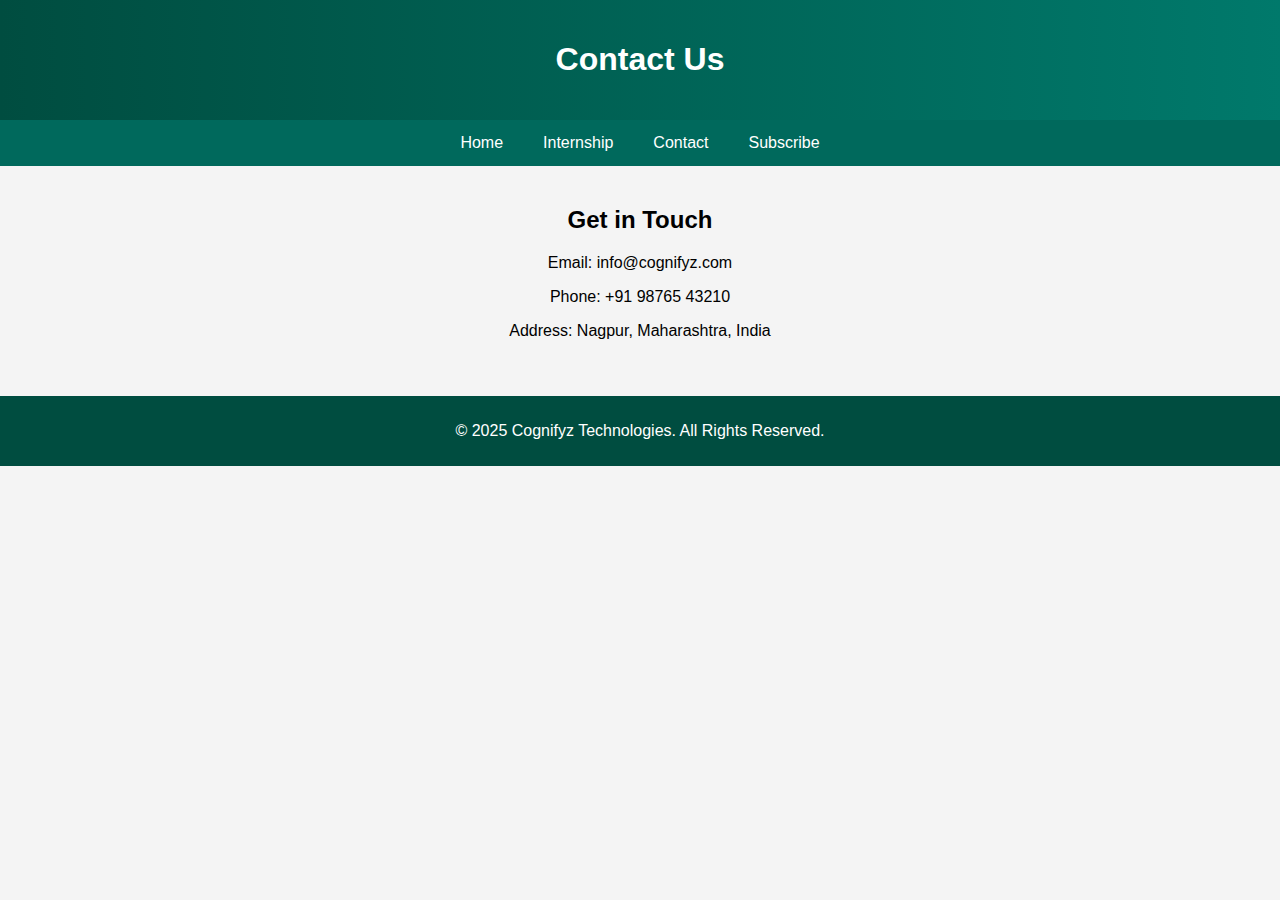
<file: contact.html>
<!DOCTYPE html>
<html lang="en">
<head>
  <meta charset="UTF-8">
  <meta name="viewport" content="width=device-width, initial-scale=1.0">
  <title>Contact - Cognifyz</title>
  <style>
    body { margin: 0; font-family: Arial, sans-serif; background-color: #f4f4f4; }
    header { background: linear-gradient(90deg, #004d40, #00796b); color: white; padding: 20px; text-align: center; }
    nav { display: flex; justify-content: center; background: #00695c; }
    nav a { color: white; padding: 14px 20px; text-decoration: none; display: block; }
    nav a:hover { background-color: #004d40; }
    section { padding: 20px; text-align: center; }
    footer { background: #004d40; color: white; text-align: center; padding: 10px; margin-top: 20px; }
  </style>
</head>
<body>

  <header>
    <h1>Contact Us</h1>
  </header>

  <nav>
    <a href="home.html">Home</a>
    <a href="internship.html">Internship</a>
    <a href="contact.html">Contact</a>
    <a href="subscribe.html">Subscribe</a>
  </nav>

  <section>
    <h2>Get in Touch</h2>
    <p>Email: info@cognifyz.com</p>
    <p>Phone: +91 98765 43210</p>
    <p>Address: Nagpur, Maharashtra, India</p>
  </section>

  <footer>
    <p>&copy; 2025 Cognifyz Technologies. All Rights Reserved.</p>
  </footer>

</body>
</html>
</file>
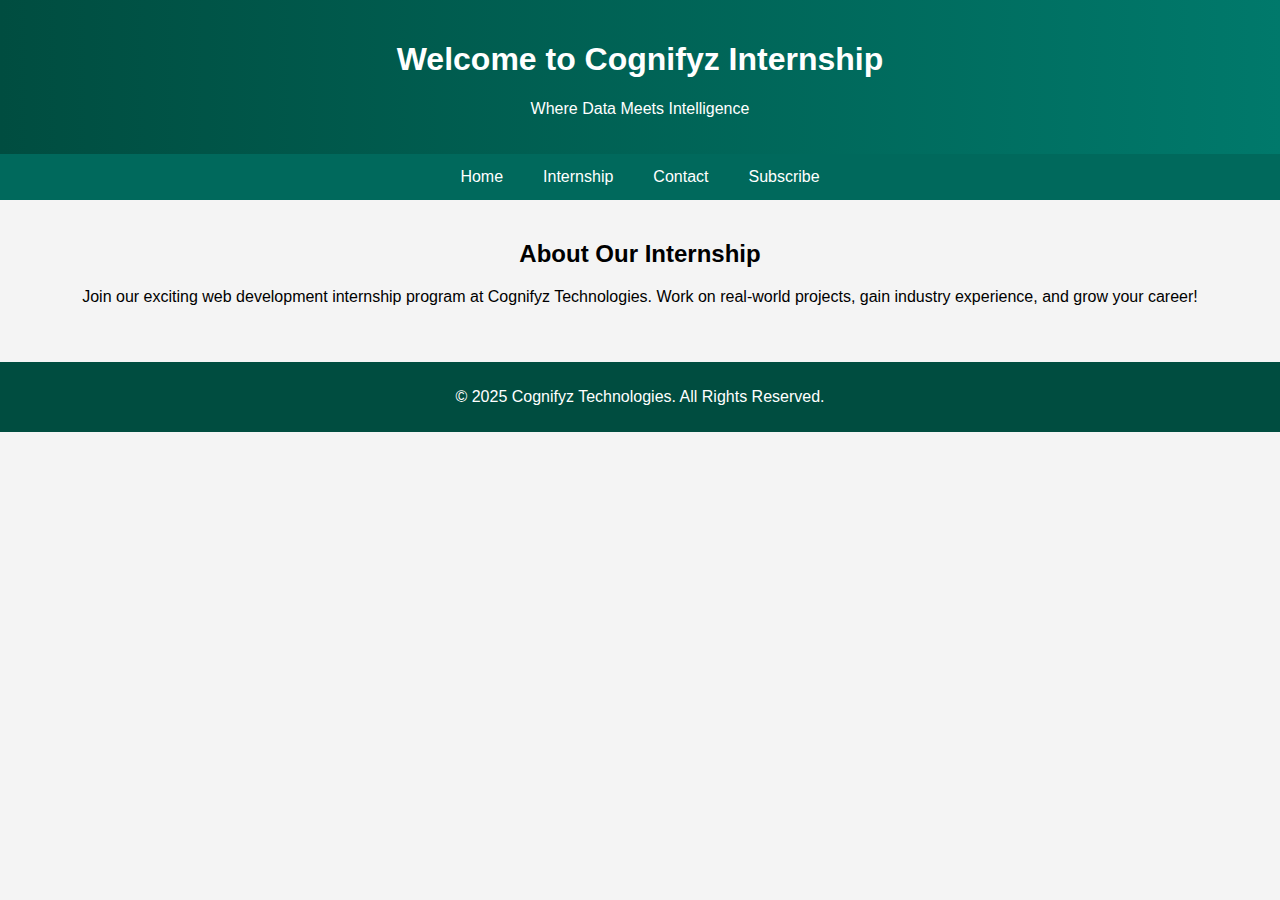
<file: home.html>
<!DOCTYPE html>
<html lang="en">
<head>
  <meta charset="UTF-8">
  <meta name="viewport" content="width=device-width, initial-scale=1.0">
  <title>Home - Cognifyz Internship</title>
  <style>
    body { margin: 0; font-family: Arial, sans-serif; background-color: #f4f4f4; }
    header { background: linear-gradient(90deg, #004d40, #00796b); color: white; padding: 20px; text-align: center; }
    nav { display: flex; justify-content: center; background: #00695c; }
    nav a { color: white; padding: 14px 20px; text-decoration: none; display: block; }
    nav a:hover { background-color: #004d40; }
    section { padding: 20px; text-align: center; }
    footer { background: #004d40; color: white; text-align: center; padding: 10px; margin-top: 20px; }
  </style>
</head>
<body>

  <header>
    <h1>Welcome to Cognifyz Internship</h1>
    <p>Where Data Meets Intelligence</p>
  </header>

  <nav>
    <a href="home.html">Home</a>
    <a href="internship.html">Internship</a>
    <a href="contact.html">Contact</a>
    <a href="subscribe.html">Subscribe</a>
  </nav>

  <section>
    <h2>About Our Internship</h2>
    <p>Join our exciting web development internship program at Cognifyz Technologies. Work on real-world projects, gain industry experience, and grow your career!</p>
  </section>

  <footer>
    <p>&copy; 2025 Cognifyz Technologies. All Rights Reserved.</p>
  </footer>

</body>
</html>
</file>
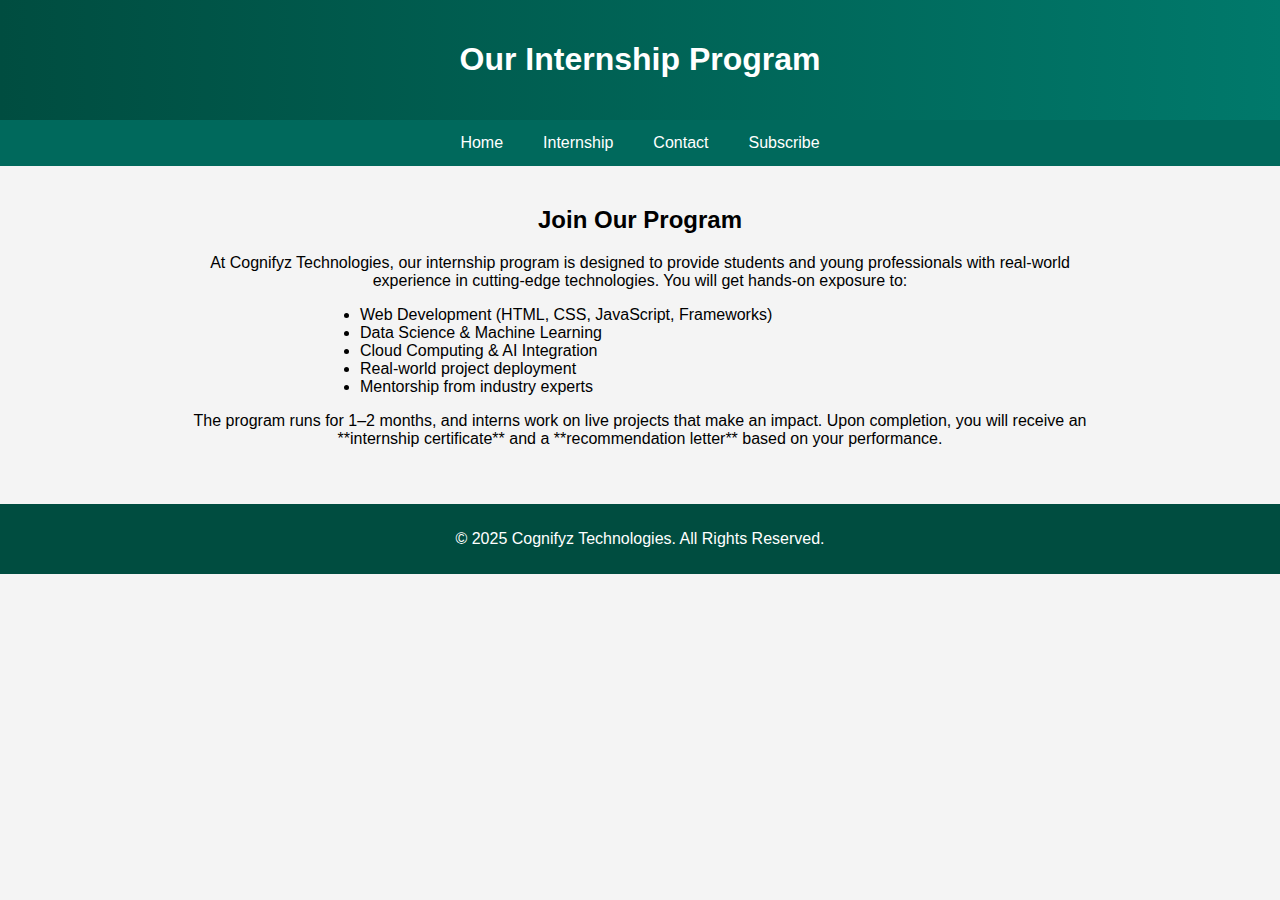
<file: internship.html>
<!DOCTYPE html>
<html lang="en">
<head>
  <meta charset="UTF-8">
  <meta name="viewport" content="width=device-width, initial-scale=1.0">
  <title>Internship - Cognifyz</title>
  <style>
    body { margin: 0; font-family: Arial, sans-serif; background-color: #f4f4f4; }
    header { background: linear-gradient(90deg, #004d40, #00796b); color: white; padding: 20px; text-align: center; }
    nav { display: flex; justify-content: center; background: #00695c; }
    nav a { color: white; padding: 14px 20px; text-decoration: none; display: block; }
    nav a:hover { background-color: #004d40; }
    section { padding: 20px; text-align: center; max-width: 900px; margin: auto; }
    img { max-width: 100%; border-radius: 10px; box-shadow: 0 4px 8px rgba(0,0,0,0.3); margin-bottom: 20px; }
    footer { background: #004d40; color: white; text-align: center; padding: 10px; margin-top: 20px; }
  </style>
</head>
<body>

  <header>
    <h1>Our Internship Program</h1>
  </header>

  <nav>
    <a href="home.html">Home</a>
    <a href="internship.html">Internship</a>
    <a href="contact.html">Contact</a>
    <a href="subscribe.html">Subscribe</a>
  </nav>

  <section>
    <h2>Join Our Program</h2>
    
    <p>
      At Cognifyz Technologies, our internship program is designed to provide students and young professionals
      with real-world experience in cutting-edge technologies. You will get hands-on exposure to:
    </p>
    <ul style="text-align:left; max-width: 600px; margin: auto;">
      <li>Web Development (HTML, CSS, JavaScript, Frameworks)</li>
      <li>Data Science & Machine Learning</li>
      <li>Cloud Computing & AI Integration</li>
      <li>Real-world project deployment</li>
      <li>Mentorship from industry experts</li>
    </ul>
    <p>
      The program runs for 1–2 months, and interns work on live projects that make an impact. 
      Upon completion, you will receive an **internship certificate** and a **recommendation letter** based on your performance.
    </p>
  </section>

  <footer>
    <p>&copy; 2025 Cognifyz Technologies. All Rights Reserved.</p>
  </footer>

</body>
</html>
</file>
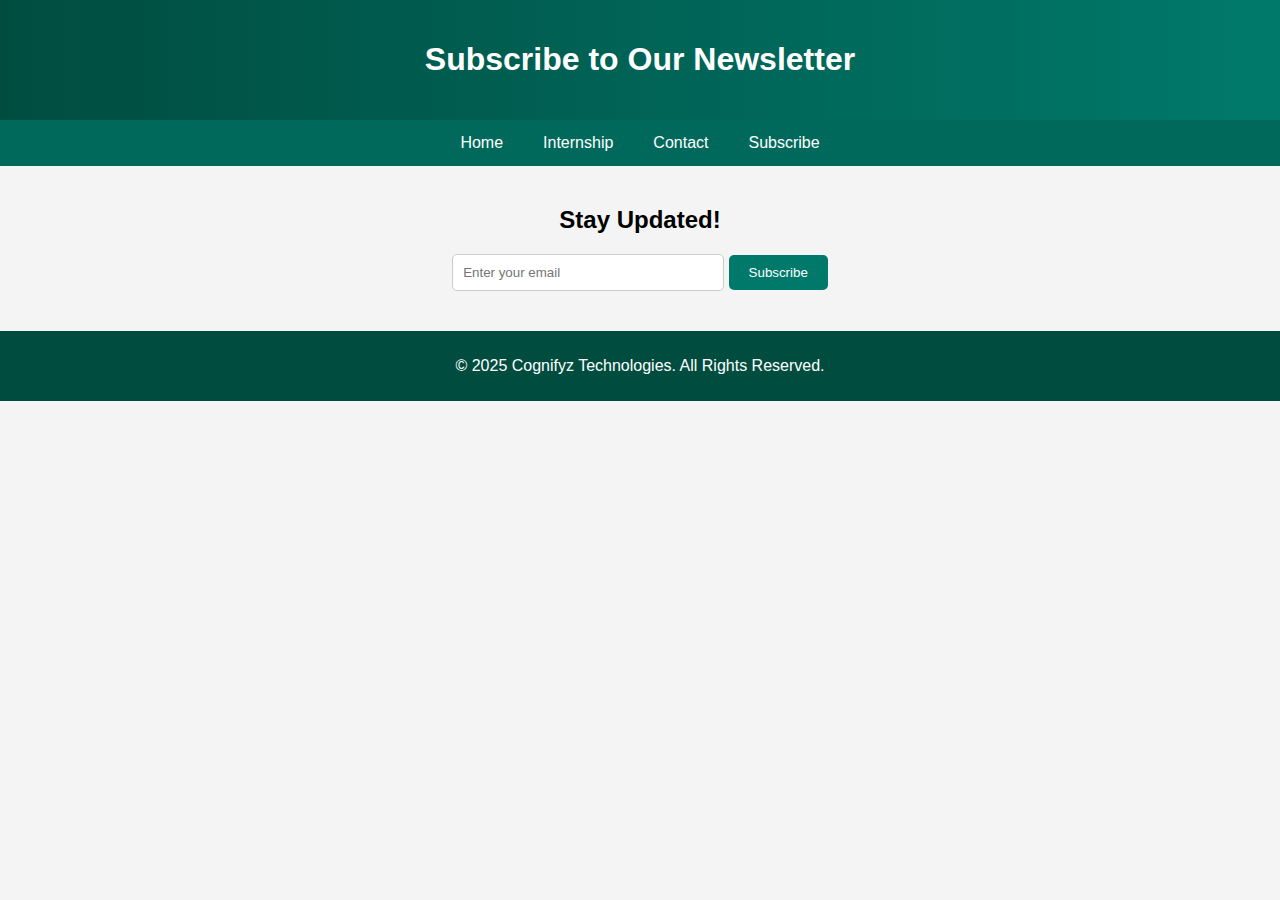
<file: subscribe.html>
<!DOCTYPE html>
<html lang="en">
<head>
  <meta charset="UTF-8">
  <meta name="viewport" content="width=device-width, initial-scale=1.0">
  <title>Subscribe - Cognifyz</title>
  <style>
    body { margin: 0; font-family: Arial, sans-serif; background-color: #f4f4f4; }
    header { background: linear-gradient(90deg, #004d40, #00796b); color: white; padding: 20px; text-align: center; }
    nav { display: flex; justify-content: center; background: #00695c; }
    nav a { color: white; padding: 14px 20px; text-decoration: none; display: block; }
    nav a:hover { background-color: #004d40; }
    section { padding: 20px; text-align: center; }
    input[type="email"] { padding: 10px; width: 250px; border: 1px solid #ccc; border-radius: 5px; }
    button { padding: 10px 20px; border: none; background-color: #00796b; color: white; border-radius: 5px; cursor: pointer; }
    button:hover { background-color: #004d40; }
    footer { background: #004d40; color: white; text-align: center; padding: 10px; margin-top: 20px; }
  </style>
</head>
<body>

  <header>
    <h1>Subscribe to Our Newsletter</h1>
  </header>

  <nav>
    <a href="home.html">Home</a>
    <a href="internship.html">Internship</a>
    <a href="contact.html">Contact</a>
    <a href="subscribe.html">Subscribe</a>
  </nav>

  <section>
    <h2>Stay Updated!</h2>
    <input type="email" placeholder="Enter your email">
    <button>Subscribe</button>
  </section>

  <footer>
    <p>&copy; 2025 Cognifyz Technologies. All Rights Reserved.</p>
  </footer>

</body>
</html>
</file>
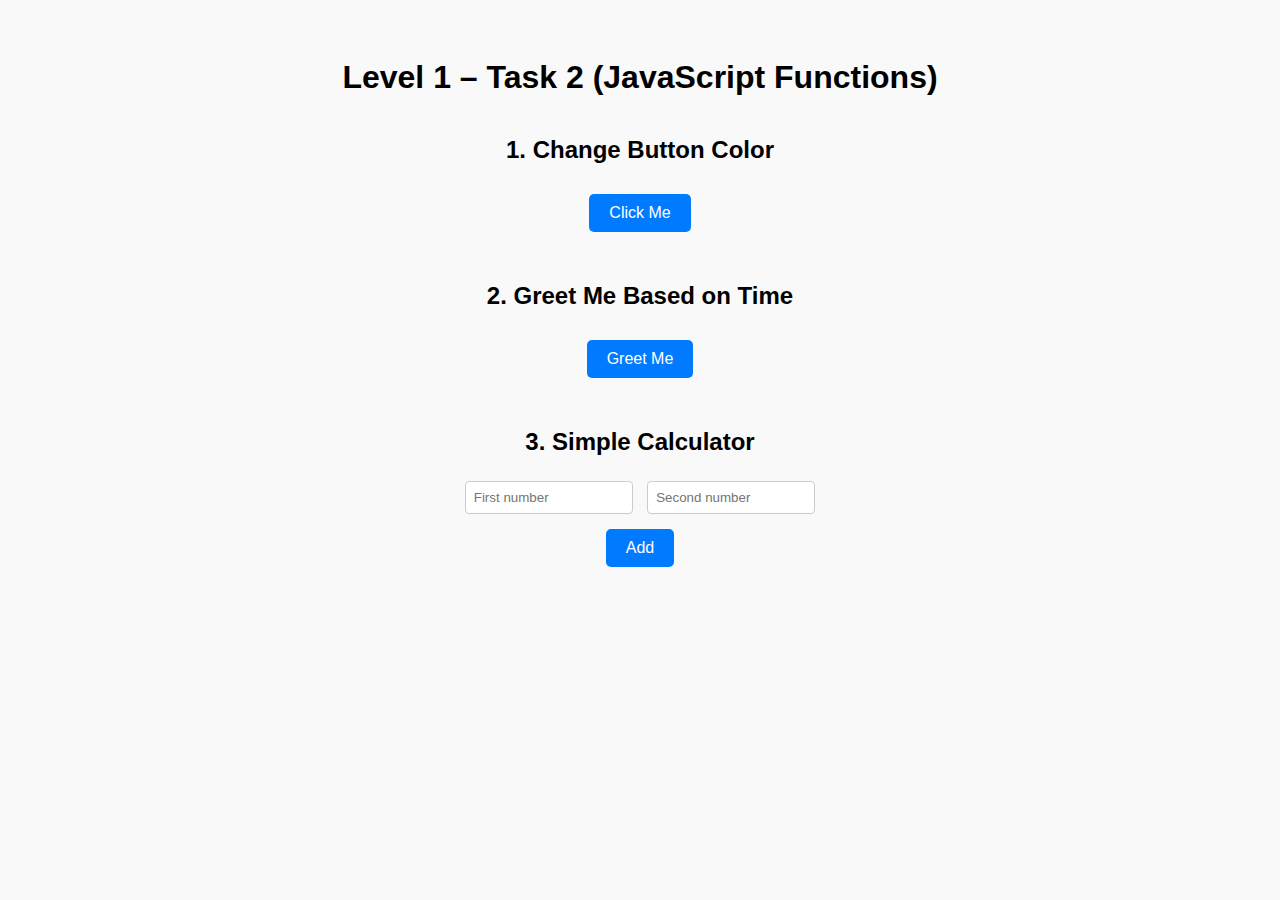
<file: Task2.html>
<!DOCTYPE html>
<html lang="en">
<head>
  <meta charset="UTF-8">
  <title>Level 1 – Task 2 | JavaScript</title>
  <style>
    body {
      font-family: Arial, sans-serif;
      padding: 30px;
      text-align: center;
      background-color: #f9f9f9;
    }

    h1 {
      margin-bottom: 40px;
    }

    section {
      margin-bottom: 50px;
    }

    button {
      padding: 10px 20px;
      margin-top: 10px;
      font-size: 16px;
      background-color: #007bff;
      color: white;
      border: none;
      border-radius: 5px;
      cursor: pointer;
    }

    button:hover {
      background-color: #0056b3;
    }

    input {
      padding: 8px;
      margin: 5px;
      width: 150px;
      border-radius: 4px;
      border: 1px solid #ccc;
    }

    p {
      font-weight: bold;
      margin-top: 15px;
    }
  </style>
</head>
<body>

  <h1>Level 1 – Task 2 (JavaScript Functions)</h1>

  <!-- Task 1: Color Changing Button -->
  <section>
    <h2>1. Change Button Color</h2>
    <button id="colorButton" onclick="changeColor()">Click Me</button>
  </section>

  <!-- Task 2: Time-Based Greeting -->
  <section>
    <h2>2. Greet Me Based on Time</h2>
    <button onclick="showGreeting()">Greet Me</button>
  </section>

  <!-- Task 3: Basic Calculator -->
  <section>
    <h2>3. Simple Calculator</h2>
    <input type="number" id="num1" placeholder="First number">
    <input type="number" id="num2" placeholder="Second number"><br>
    <button onclick="calculateSum()">Add</button>
    <p id="result"></p>
  </section>

  <!-- JavaScript -->
  <script>
    // Task 1: Change button color
    function changeColor() {
      const button = document.getElementById("colorButton");
      button.style.backgroundColor = "green";
      button.style.color = "white";
    }

    // Task 2: Time-based greeting
    function showGreeting() {
      const hour = new Date().getHours();
      let greeting = "";

      if (hour < 12) {
        greeting = "Good Morning!";
      } else if (hour < 18) {
        greeting = "Good Afternoon!";
      } else {
        greeting = "Good Evening!";
      }

      alert(greeting);
    }

    // Task 3: Calculator
    function calculateSum() {
      const n1 = parseFloat(document.getElementById("num1").value);
      const n2 = parseFloat(document.getElementById("num2").value);
      const resultElement = document.getElementById("result");

      if (!isNaN(n1) && !isNaN(n2)) {
        resultElement.textContent = "Sum: " + (n1 + n2);
      } else {
        resultElement.textContent = "Please enter valid numbers.";
      }
    }
  </script>

</body>
</html>
</file>
